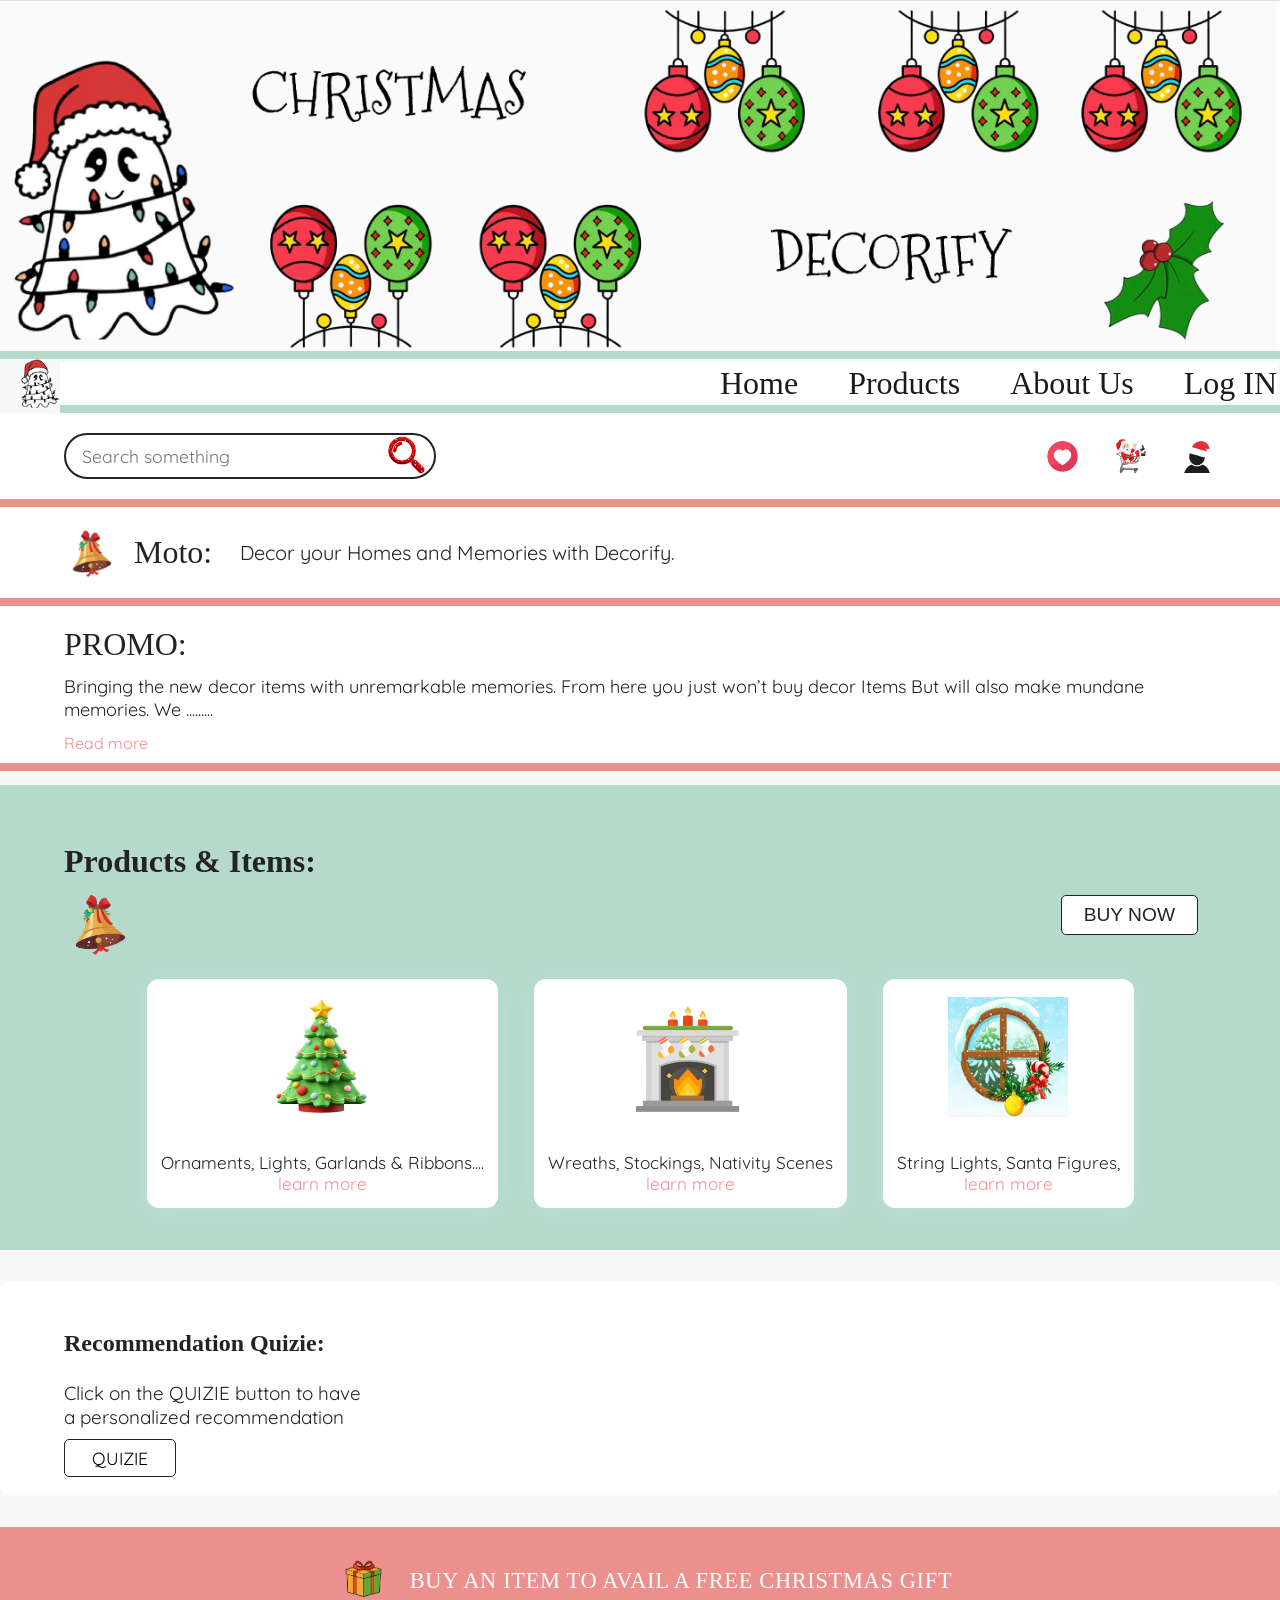
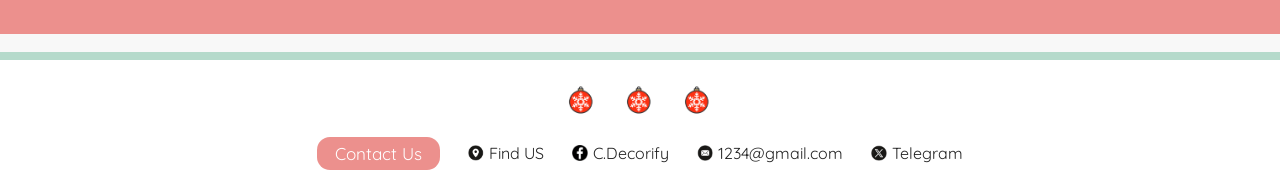
<file: index.html>
<!DOCTYPE html>
<html lang="en">
<head>
<meta charset="UTF-8">
<meta name="viewport" content="width=device-width, initial-scale=1.0">
<title>Decorify Home</title>

<link  href="https://fonts.googleapis.com/css2?family=Mountains+of+Christmas:wght@700&family=Quicksand:wght@400;700&display=swap" rel="stylesheet">
    <link rel="stylesheet" href="css/homepage.css">
   <script>function notifyHome() {
    alert("You are on homepage");
}
function notifyProduct() {
    alert("You are on Productpage");
}
function notifyaboutus() {
    alert("You are on aboutus");
}</script>

</head>
<body>
     <header>
        <img src="assets/top.png" alt="Header Decoration" class="header-top-img" />
        <nav>
 <hr class="green-bar">
              <img src="assets/logo.png" alt="Logo" class="nav-logo">
            <ul class="nav-list">
              

         <li><a href="index.html" class="mountain-font" onclick="notifyHome();">Home</a></li>
                <li><a href="pages/products.html" class="mountain-font"onclick="notifyProduct();">Products</a></li>
   <li><a href="pages/aboutus.html" class="mountain-font"onclick="notifyaboutus();">About Us</a></li>
                <li><a href="" class="mountain-font">Log IN</a></li>
            </ul>
            <hr class="green-bar">
        </nav>
    </header>
    <section class="search-section">
        <form class="search-bar">
            <input type="text" placeholder="Search something" class="search-input">
            <button type="submit" class="search-btn">
         <img src="assets/search.png" alt="Search" class="icon-search">
            </button>
        </form>
        <div class="icon-actions">
            <img src="assets/icon2.png" alt="Favorite" class="nav-icon">
            <img src="assets/cart.png" alt="Cart" class="nav-icon">
            <img src="assets/icon1.png" alt="User" class="nav-icon">
        </div>
    </section>
    <hr class="red-bar">

    <section class="moto-section">
        <img src="assets/decor3.png" class="moto-img" alt="Moto Icon">
   <span class="mountain-font moto-title">Moto:</span>
        <span class="quicksand-font moto-text">Decor your Homes and Memories with Decorify.</span>
    </section>
 

    <section class="promo-section">
        <span class="mountain-font promo-title">PROMO:</span>
        <p class="quicksand-font promo-desc">
            Bringing the new decor items with unremarkable memories. From here you
            just won’t buy decor Items But will also make mundane memories. We .........
        </p>
        <a href="#" class="promo-link">Read more</a>
    </section>

    <section class="products-section">
        <h2 class="mountain-font products-title">Products & Items:</h2>
        <img src="assets/decor3.png" class="products-decor">
        <button class="buy-now-btn quicksand-font">BUY NOW</button>
        <div class="products-grid">
       <div class="product-card">
                <img src="assets/trre1.png" class="product-img" alt="Tree">
                <p class="product-desc">Ornaments, Lights, Garlands & Ribbons....</p>
    <a href="#" class="learn-more-link">learn more</a>
            </div>
            <div class="product-card">
                <img src="assets/indoor.png" class="product-img" alt="Indoor">
                <p class="product-desc">Wreaths, Stockings, Nativity Scenes</p>
                <a href="#" class="learn-more-link">learn more</a>
            </div>
            <div class="product-card">
                <img src="assets/outdoor.png" class="product-img" alt="Outdoor">
          <p class="product-desc">String Lights, Santa Figures,</p>
                <a href="#" class="learn-more-link">learn more</a>
            </div>
        </div>
    </section>

    <section class="quiz-section">
        <h3 class="mountain-font quiz-title">Recommendation Quizie:</h3>
        <p class="quicksand-font quiz-desc">Click on the QUIZIE button to have<br> a personalized recommendation</p>
        <button class="quicksand-font quiz-btn">QUIZIE</button>
    </section>

    <section class="gift-banner">
        <img src="assets/gift.png" class="gift-img" alt="Gift">
        <span class="mountain-font">
<p>      BUY AN ITEM TO AVAIL A FREE CHRISTMAS GIFT</p>
        </span>
    </section>

    <footer>
 <div class="footer-row">
            <img src="assets/footer.png" alt="Footer Deco" class="footer-img">
      <img src="assets/footer.png" alt="Footer Deco" class="footer-img">
            <img src="assets/footer.png" alt="Footer Deco" class="footer-img">
        </div>
       <div class="footer-content">
            <button>Contact Us</button>
    <div class="footer-info">
       <img src="assets/loc.png" alt="Location Icon">
                <p>Find US</p>
            </div>
    <div class="footer-info">
                <img src="assets/fb.png" alt="Facebook Icon">
                <p>C.Decorify</p>
            </div>
            <div class="footer-info">
        <img src="assets/ml.png" alt="Email Icon">
                <p>1234@gmail.com</p>
            </div>
       <div class="footer-info">
                <img src="assets/x.png" alt="Telegram Icon">
                <p>Telegram</p>
            </div>
        </div>
    </footer>
</body>
</html>
</file>
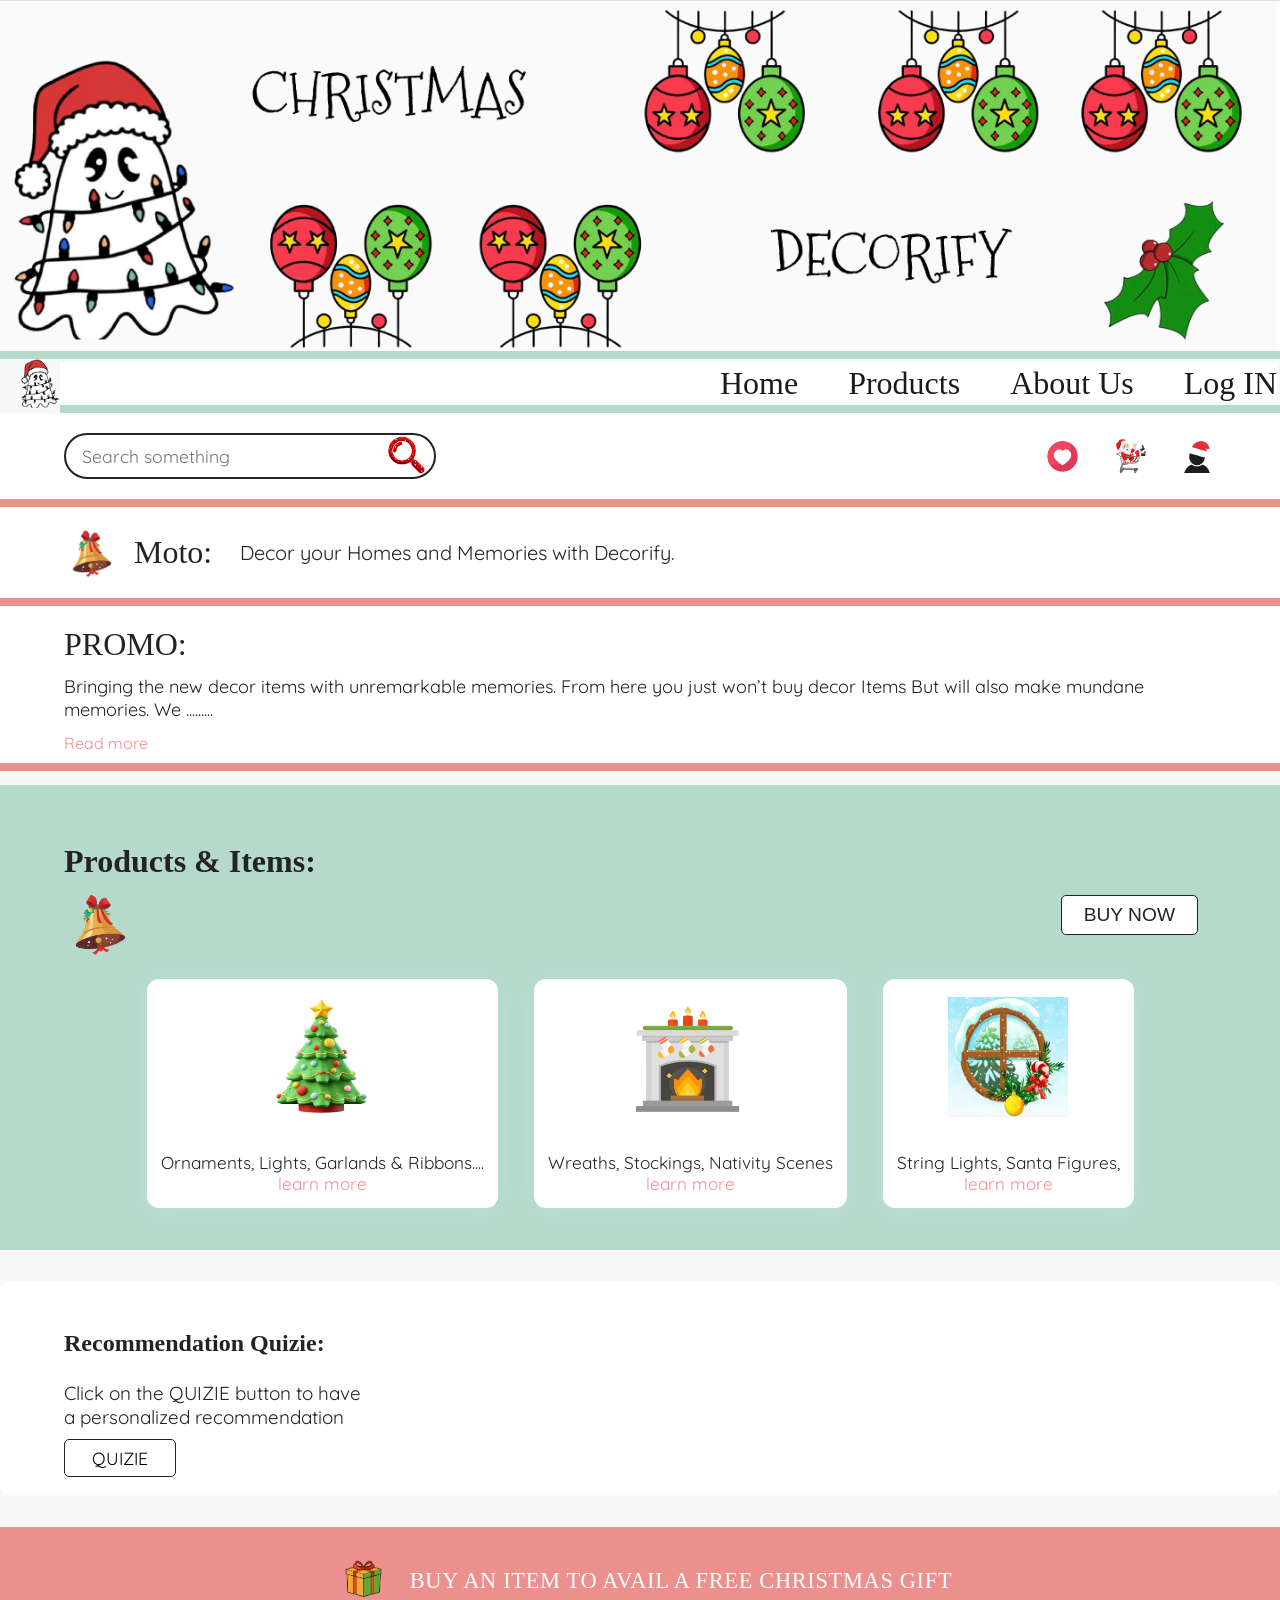
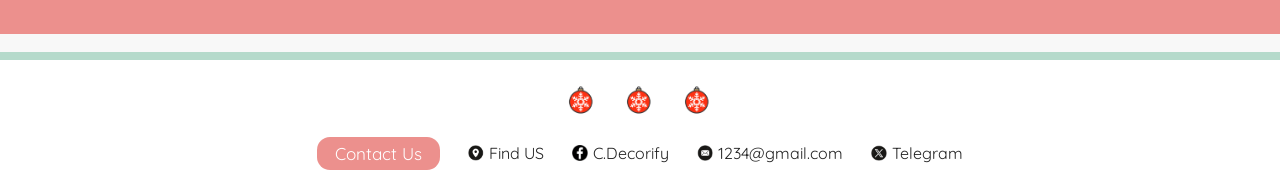
<file: homepage.html>
<!DOCTYPE html>
<html lang="en">
<head>
<meta charset="UTF-8">
<meta name="viewport" content="width=device-width, initial-scale=1.0">
<title>Decorify Home</title>

<link  href="https://fonts.googleapis.com/css2?family=Mountains+of+Christmas:wght@700&family=Quicksand:wght@400;700&display=swap" rel="stylesheet">
    <link rel="stylesheet" href="css/homepage.css">
   <script>function notifyHome() {
    alert("You are on homepage");
}
function notifyProduct() {
    alert("You are on Productpage");
}
function notifyaboutus() {
    alert("You are on aboutus");
}</script>

</head>
<body>
     <header>
        <img src="assets/TOP.png" alt="Header Decoration" class="header-top-img" />
        <nav>
 <hr class="green-bar">
              <img src="assets/logo.png" alt="Logo" class="nav-logo">
            <ul class="nav-list">
              

         <li><a href="pages/homepage.html" class="mountain-font" onclick="notifyHome();">Home</a></li>
                <li><a href="pages/products.html" class="mountain-font"onclick="notifyProduct();">Products</a></li>
   <li><a href="pages/aboutus.html" class="mountain-font"onclick="notifyaboutus();">About Us</a></li>
                <li><a href="" class="mountain-font">Log IN</a></li>
            </ul>
            <hr class="green-bar">
        </nav>
    </header>
    <section class="search-section">
        <form class="search-bar">
            <input type="text" placeholder="Search something" class="search-input">
            <button type="submit" class="search-btn">
         <img src="assets/search.png" alt="Search" class="icon-search">
            </button>
        </form>
        <div class="icon-actions">
            <img src="assets/icon2.png" alt="Favorite" class="nav-icon">
            <img src="assets/cart.png" alt="Cart" class="nav-icon">
            <img src="assets/icon1.png" alt="User" class="nav-icon">
        </div>
    </section>
    <hr class="red-bar">

    <section class="moto-section">
        <img src="assets/decor3.png" class="moto-img" alt="Moto Icon">
   <span class="mountain-font moto-title">Moto:</span>
        <span class="quicksand-font moto-text">Decor your Homes and Memories with Decorify.</span>
    </section>
 

    <section class="promo-section">
        <span class="mountain-font promo-title">PROMO:</span>
        <p class="quicksand-font promo-desc">
            Bringing the new decor items with unremarkable memories. From here you
            just won’t buy decor Items But will also make mundane memories. We .........
        </p>
        <a href="#" class="promo-link">Read more</a>
    </section>

    <section class="products-section">
        <h2 class="mountain-font products-title">Products & Items:</h2>
        <img src="assets/decor3.png" class="products-decor">
        <button class="buy-now-btn quicksand-font">BUY NOW</button>
        <div class="products-grid">
       <div class="product-card">
                <img src="assets/trre1.png" class="product-img" alt="Tree">
                <p class="product-desc">Ornaments, Lights, Garlands & Ribbons....</p>
    <a href="#" class="learn-more-link">learn more</a>
            </div>
            <div class="product-card">
                <img src="assets/indoor.png" class="product-img" alt="Indoor">
                <p class="product-desc">Wreaths, Stockings, Nativity Scenes</p>
                <a href="#" class="learn-more-link">learn more</a>
            </div>
            <div class="product-card">
                <img src="assets/outdoor.png" class="product-img" alt="Outdoor">
          <p class="product-desc">String Lights, Santa Figures,</p>
                <a href="#" class="learn-more-link">learn more</a>
            </div>
        </div>
    </section>

    <section class="quiz-section">
        <h3 class="mountain-font quiz-title">Recommendation Quizie:</h3>
        <p class="quicksand-font quiz-desc">Click on the QUIZIE button to have<br> a personalized recommendation</p>
        <button class="quicksand-font quiz-btn">QUIZIE</button>
    </section>

    <section class="gift-banner">
        <img src="assets/gift.png" class="gift-img" alt="Gift">
        <span class="mountain-font">
<p>      BUY AN ITEM TO AVAIL A FREE CHRISTMAS GIFT</p>
        </span>
    </section>

    <footer>
 <div class="footer-row">
            <img src="assets/footer.png" alt="Footer Deco" class="footer-img">
      <img src="assets/footer.png" alt="Footer Deco" class="footer-img">
            <img src="assets/footer.png" alt="Footer Deco" class="footer-img">
        </div>
       <div class="footer-content">
            <button>Contact Us</button>
    <div class="footer-info">
       <img src="assets/loc.png" alt="Location Icon">
                <p>Find US</p>
            </div>
    <div class="footer-info">
                <img src="assets/fb.png" alt="Facebook Icon">
                <p>C.Decorify</p>
            </div>
            <div class="footer-info">
        <img src="assets/ml.png" alt="Email Icon">
                <p>1234@gmail.com</p>
            </div>
       <div class="footer-info">
                <img src="assets/x.png" alt="Telegram Icon">
                <p>Telegram</p>
            </div>
        </div>
    </footer>
</body>
</html>
</file>
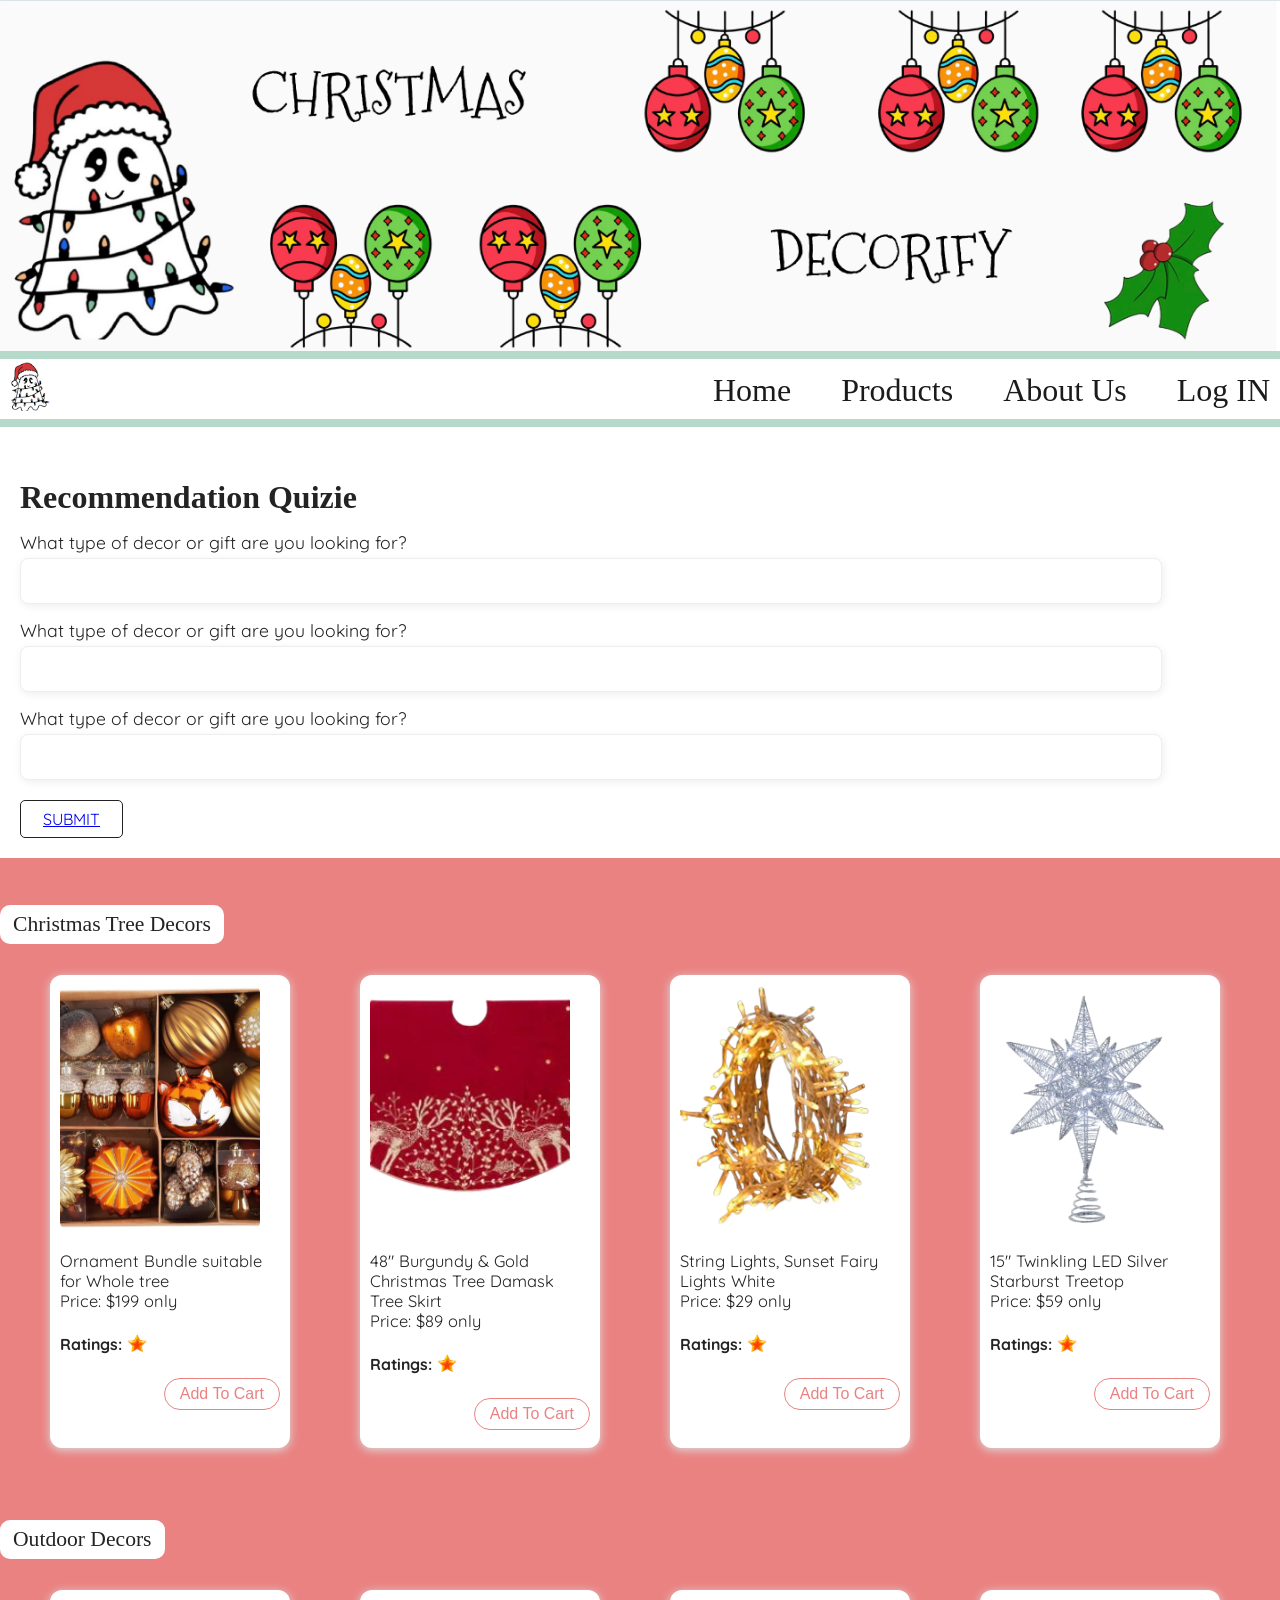
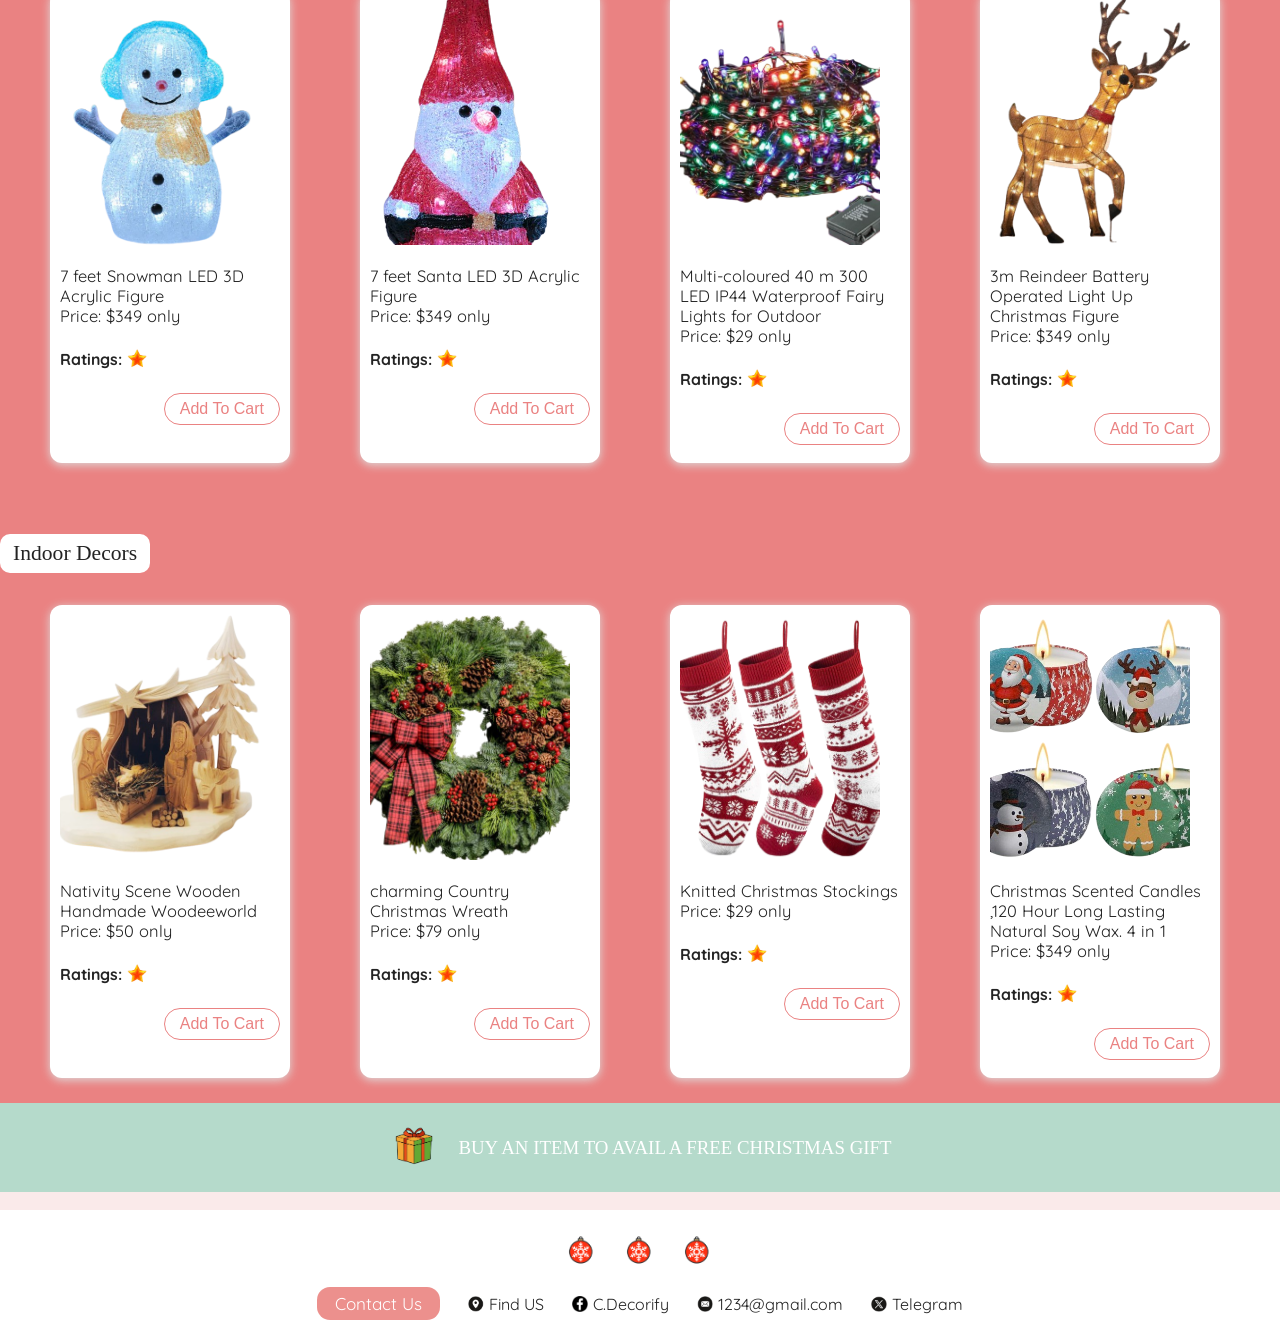
<file: pages/products.html>
<!DOCTYPE html>
<html lang="en">
<head>
    <meta charset="UTF-8">
    <meta name="viewport" content="width=device-width, initial-scale=1.0">
    <title>Decorify Home</title>
    <link href="https://fonts.googleapis.com/css2?family=Mountains+of+Christmas:wght@700&family=Quicksand:wght@400;700&display=swap" rel="stylesheet">
    <link rel="stylesheet" href="../css/products.css">
    <script>function notifyHome() {
    alert("You are on homepage");
}
function notifyProduct() {
    alert("You are on Productpage");
}
function notifyaboutus() {
    alert("You are on aboutus");
}</script>
</head>
<body>

    <header>
        <img src="../assets/top.png" alt="Header Decoration" class="header-top-img" />
        <nav>
            <hr class="green-bar">
              <img src="../assets/logo.png" alt="Logo" class="nav-logo">
            <ul class="nav-list">
                
                <li><a href="../index.html" class="mountain-font" onclick="notifyHome();">Home</a></li>
                <li><a href="../pages/products.html" class="mountain-font"onclick="notifyProduct();">Products</a></li>
                <li><a href="../pages/aboutus.html" class="mountain-font"onclick="notifyaboutus();">About Us</a></li>
                <li><a href="" class="mountain-font">Log IN</a></li>
            </ul>
            <hr class="green-bar">
        </nav>
    </header>
    <div>
        <section class="quiz-section">
            <h3 class="mountain-font quiz-title">Recommendation Quizie</h3>
            <form class="quiz-form">
                <label>What type of decor or gift are you looking for?</label>
                <input type="text" class="quiz-input">
                <label>What type of decor or gift are you looking for?</label>
                <input type="text" class="quiz-input">
                <label>What type of decor or gift are you looking for?</label>
                <input type="text" class="quiz-input">
                <button type="submit" class="submit-btn" ><a href="quiz-recom.html">SUBMIT</a></button>
            </form>
        </section>
        <section class="products-section tree-section">
            <div class="section-title">
                <p class="mountain-font section-label">Christmas Tree Decors</p>
            </div>
            <div class="product-grid">
                <div class="product-card">
                    <img src="../assets/treee1.png" class="product-img" alt="Ornament Bundle">
                    <p class="product-desc">Ornament Bundle suitable for Whole tree<br>Price: $199 only</p>
                    <div class="ratings-row">
                        <p class="product-ratings quicksand-font"><b>Ratings:</b></p>
                        <img src="../assets/rating.png" class="rating-stars" alt="Rating">
                    </div>
                    <button class="add-btn">Add To Cart</button>
                </div>
                <div class="product-card">
                    <img src="../assets/tree2.png" class="product-img" alt="Tree Skirt">
                    <p class="product-desc">48" Burgundy & Gold Christmas Tree Damask Tree Skirt<br>Price: $89 only</p>
                    <div class="ratings-row">
                        <p class="product-ratings quicksand-font"><b>Ratings:</b></p>
                        <img src="../assets/rating.png" class="rating-stars" alt="Rating">
                    </div>
                    <button class="add-btn">Add To Cart</button>
                </div>
                <div class="product-card">
                    <img src="../assets/prod.png" class="product-img" alt="Fairy Lights">
                    <p class="product-desc">String Lights, Sunset Fairy Lights White<br>Price: $29 only</p>
                    <div class="ratings-row">
                        <p class="product-ratings quicksand-font"><b>Ratings:</b></p>
                        <img src="../assets/rating.png" class="rating-stars" alt="Rating">
                    </div>
                    <button class="add-btn">Add To Cart</button>
                </div>
                <div class="product-card">
                    <img src="../assets/tree.png" class="product-img" alt="Starburst Treetop">
                    <p class="product-desc">15" Twinkling LED Silver Starburst Treetop<br>Price: $59 only</p>
                    <div class="ratings-row">
                        <p class="product-ratings quicksand-font"><b>Ratings:</b></p>
                        <img src="../assets/rating.png" class="rating-stars" alt="Rating">
                    </div>
                    <button class="add-btn">Add To Cart</button>
                </div>
            </div>
        </section>
    
        <section class="products-section outdoor-section">
            <div class="section-title">
                <p class="mountain-font section-label">Outdoor Decors</p>
            </div>
            <div class="product-grid">
                <div class="product-card">
                    <img src="../assets/oprod.png" class="product-img" alt="Snowman">
                    <p class="product-desc">7 feet Snowman LED 3D Acrylic Figure<br>Price: $349 only</p>
                    <div class="ratings-row">
                        <p class="product-ratings quicksand-font"><b>Ratings:</b></p>
                        <img src="../assets/rating.png" class="rating-stars" alt="Rating">
                    </div>
                    <button class="add-btn">Add To Cart</button>
                </div>
                <div class="product-card">
                    <img src="../assets/prod3o.png" class="product-img" alt="Santa">
                    <p class="product-desc">7 feet Santa LED 3D Acrylic Figure<br>Price: $349 only</p>
                    <div class="ratings-row">
                        <p class="product-ratings quicksand-font"><b>Ratings:</b></p>
                        <img src="../assets/rating.png" class="rating-stars" alt="Rating">
                    </div>
                    <button class="add-btn">Add To Cart</button>
                </div>
                <div class="product-card">
                    <img src="../assets/prodo2.png" class="product-img" alt="Fairy Lights Outdoor">
                    <p class="product-desc">Multi-coloured 40 m 300 LED IP44 Waterproof Fairy Lights for Outdoor<br>Price: $29 only</p>
                    <div class="ratings-row">
                        <p class="product-ratings quicksand-font"><b>Ratings:</b></p>
                        <img src="../assets/rating.png" class="rating-stars" alt="Rating">
                    </div>
                    <button class="add-btn">Add To Cart</button>
                </div>
                <div class="product-card">
                    <img src="../assets/prodo1.png" class="product-img" alt="Reindeer">
                    <p class="product-desc">3m Reindeer Battery Operated Light Up Christmas Figure<br>Price: $349 only</p>
                    <div class="ratings-row">
                        <p class="product-ratings quicksand-font"><b>Ratings:</b></p>
                        <img src="../assets/rating.png" class="rating-stars" alt="Rating">
                    </div>
                    <button class="add-btn">Add To Cart</button>
                </div>
            </div>
        </section>
        <!-- Indoor Decors -->
        <section class="products-section indoor-section">
            <div class="section-title">
                <p class="mountain-font section-label">Indoor Decors</p>
            </div>
            <div class="product-grid">
                <div class="product-card">
                    <img src="../assets/prodin 1.png" class="product-img" alt="Nativity">
                    <p class="product-desc">Nativity Scene Wooden Handmade Woodeeworld<br>Price: $50 only</p>
                    <div class="ratings-row">
                        <p class="product-ratings quicksand-font"><b>Ratings:</b></p>
                        <img src="../assets/rating.png" class="rating-stars" alt="Rating">
                    </div>
                    <button class="add-btn">Add To Cart</button>
                </div>
                <div class="product-card">
                    <img src="../assets/prodin4.png" class="product-img" alt="Wreath">
                    <p class="product-desc">charming Country Christmas Wreath<br>Price: $79 only</p>
                    <div class="ratings-row">
                        <p class="product-ratings quicksand-font"><b>Ratings:</b></p>
                        <img src="../assets/rating.png" class="rating-stars" alt="Rating">
                    </div>
                    <button class="add-btn">Add To Cart</button>
                </div>
                <div class="product-card">
                    <img src="../assets/prodin3.png" class="product-img" alt="Stockings">
                    <p class="product-desc">Knitted Christmas Stockings<br>Price: $29 only</p>
                    <div class="ratings-row">
                        <p class="product-ratings quicksand-font"><b>Ratings:</b></p>
                        <img src="../assets/rating.png" class="rating-stars" alt="Rating">
                    </div>
                    <button class="add-btn">Add To Cart</button>
                </div>
                <div class="product-card">
                    <img src="../assets/prodin2.png" class="product-img" alt="Candles">
                    <p class="product-desc">Christmas Scented Candles ,120 Hour Long Lasting Natural Soy Wax. 4 in 1<br>Price: $349 only</p>
                    <div class="ratings-row">
                        <p class="product-ratings quicksand-font"><b>Ratings:</b></p>
                        <img src="../assets/rating.png" class="rating-stars" alt="Rating">
                    </div>
                    <button class="add-btn">Add To Cart</button>
                </div>
            </div>
        </section>
        <section class="gift-banner">
            <img src="../assets/gift.png" class="gift-img" alt="Gift">
            <p class="mountain-font gift-text">
              BUY AN ITEM TO AVAIL A FREE CHRISTMAS GIFT
            </p>
        </section>
    </div>
    <footer>
        <div class="footer-row">
            <img src="../assets/footer.png" alt="Footer Deco" class="footer-img">
            <img src="../assets/footer.png" alt="Footer Deco" class="footer-img">
            <img src="../assets/footer.png" alt="Footer Deco" class="footer-img">
        </div>
        <div class="footer-content">
            <button>Contact Us</button>
            <div class="footer-info">
                <img src="../assets/loc.png" alt="Location Icon">
                <p>Find US</p>
            </div>
            <div class="footer-info">
                <img src="../assets/fb.png" alt="Facebook Icon">
                <p>C.Decorify</p>
            </div>
            <div class="footer-info">
                <img src="../assets/ml.png" alt="Email Icon">
                <p>1234@gmail.com</p>
            </div>
            <div class="footer-info">
                <img src="../assets/x.png" alt="Telegram Icon">
                <p>Telegram</p>
            </div>
        </div>
    </footer>
</body>
</html>
</file>
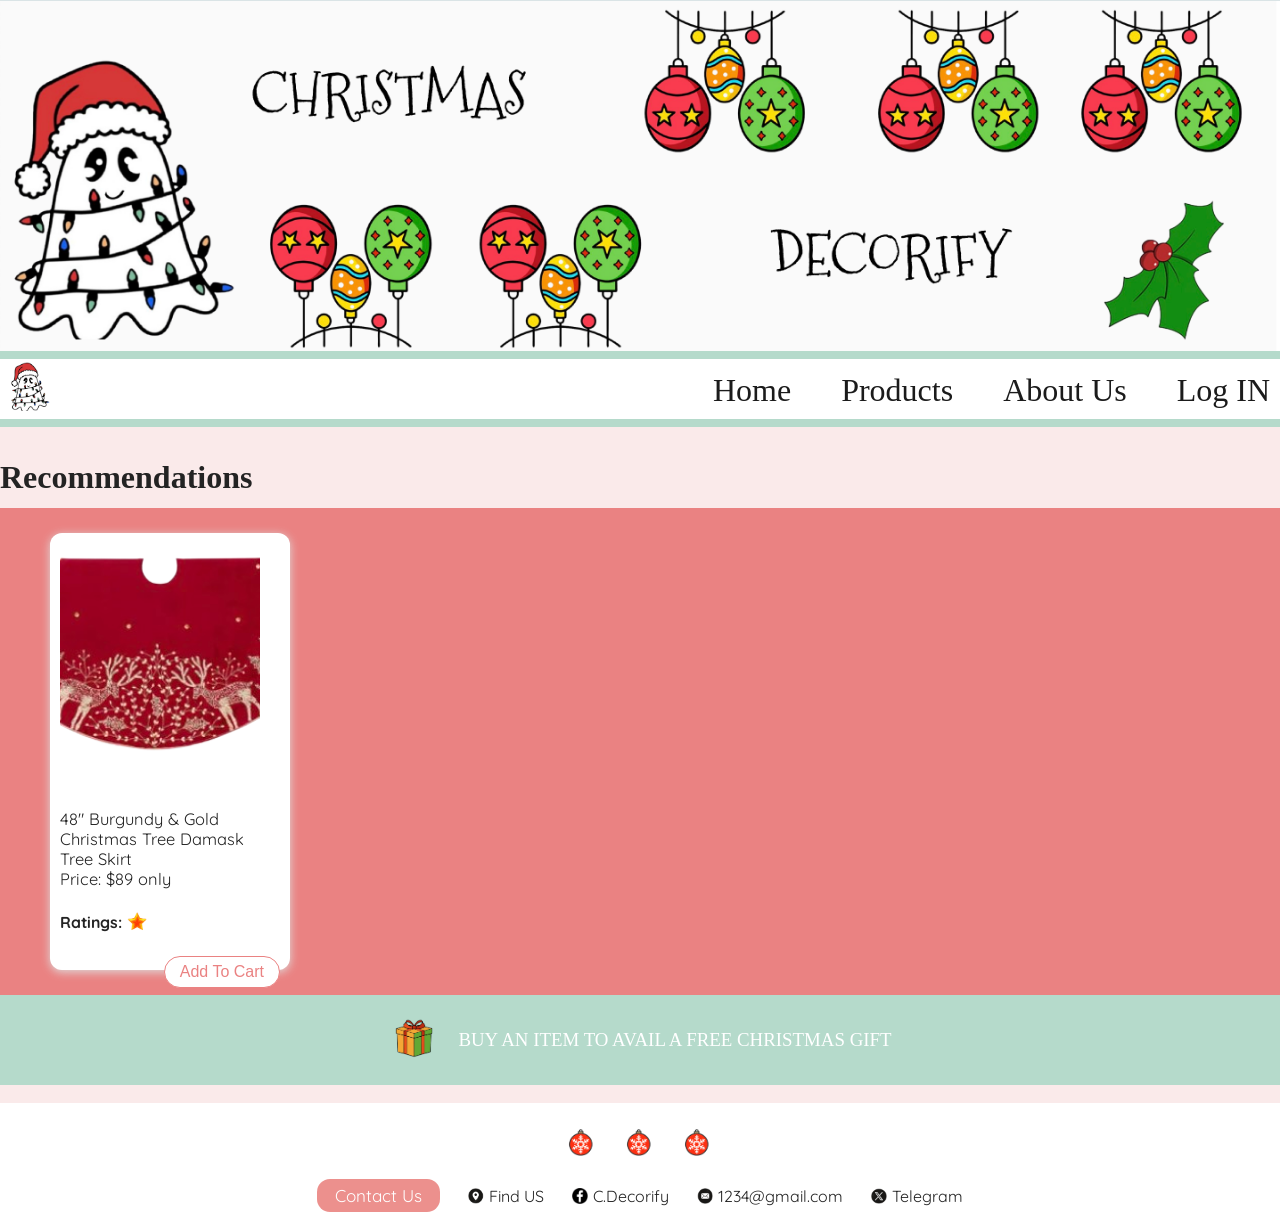
<file: pages/quiz-recom.html>
<!DOCTYPE html>
<html lang="en">
<head>
    <meta charset="UTF-8">
    <meta name="viewport" content="width=device-width, initial-scale=1.0">
    <title>Decorify Home</title>
    <link href="https://fonts.googleapis.com/css2?family=Mountains+of+Christmas:wght@700&family=Quicksand:wght@400;700&display=swap" rel="stylesheet">
    <link rel="stylesheet" href="../css/products.css">
    <script>function notifyHome() {
    alert("You are on homepage");
}
function notifyProduct() {
    alert("You are on Productpage");
}
function notifyaboutus() {
    alert("You are on aboutus");
}</script>
</head>
<body>
    <header>
        <img src="../assets/top.png" alt="Header Decoration" class="header-top-img" />
        <nav>
            <hr class="green-bar">
              <img src="../assets/logo.png" alt="Logo" class="nav-logo">
            <ul class="nav-list">
                
                <li><a href="../index.html" class="mountain-font" onclick="notifyHome();">Home</a></li>
                <li><a href="../pages/products.html" class="mountain-font"onclick="notifyProduct();">Products</a></li>
                <li><a href="aboutus.html" class="mountain-font"onclick="notifyaboutus();">About Us</a></li>
                <li><a href="" class="mountain-font">Log IN</a></li>
            </ul>
            <hr class="green-bar">
        </nav>
    </header>
    <div>

            <h3 class="mountain-font quiz-title">Recommendations</h3>
       
        <section class="products-section tree-section">


                <div class="product-card">
                    <img src="../assets/tree2.png" class="product-img" alt="Tree Skirt">
                    <p class="product-desc">48" Burgundy & Gold Christmas Tree Damask Tree Skirt<br>Price: $89 only</p>
                    <div class="ratings-row">
                        <p class="product-ratings quicksand-font"><b>Ratings:</b></p>
                        <img src="../assets/rating.png" class="rating-stars" alt="Rating">
                    </div>
                    <button class="add-btn">Add To Cart</button>
                </div>

        
            </div>
        </section>
    



   
        </section>
        <section class="gift-banner">
            <img src="../assets/gift.png" class="gift-img" alt="Gift">
            <p class="mountain-font gift-text">
              BUY AN ITEM TO AVAIL A FREE CHRISTMAS GIFT
            </p>
        </section>
    </div>
    <footer>
        <div class="footer-row">
            <img src="../assets/footer.png" alt="Footer Deco" class="footer-img">
            <img src="../assets/footer.png" alt="Footer Deco" class="footer-img">
            <img src="../assets/footer.png" alt="Footer Deco" class="footer-img">
        </div>
        <div class="footer-content">
            <button>Contact Us</button>
            <div class="footer-info">
                <img src="../assets/loc.png" alt="Location Icon">
                <p>Find US</p>
            </div>
            <div class="footer-info">
                <img src="../assets/fb.png" alt="Facebook Icon">
                <p>C.Decorify</p>
            </div>
            <div class="footer-info">
                <img src="../assets/ml.png" alt="Email Icon">
                <p>1234@gmail.com</p>
            </div>
            <div class="footer-info">
                <img src="../assets/x.png" alt="Telegram Icon">
                <p>Telegram</p>
            </div>
        </div>
    </footer>
</body>
</html>
</file>
<file: css/homepage.css>
body {
  margin: 0;
  background: #f8f8f8;
  color: #232323;
  font-family: 'Quicksand', Arial, sans-serif;
}

.header-top-img {
  width: 100%;
  display: block;
}

nav .green-bar {
  background: #b5dacb;
  height: 8px;
  border: none;
  margin: 0;
}
.nav-list {
  display: flex;
  align-items: right;
  justify-content: right;
  background: #fff;
  list-style: none;
  padding: 0;
  margin: 3px;
  font-size: 2rem;
  gap: 50px;
}
img.nav-logo 
{ width: 40px;
  float:left;
  margin-left: 20px;
  margin-bottom: 0px;

  
}
.nav-list a.mountain-font {
  font-family: 'Mountains of Christmas', cursive;
  text-decoration: none;
  color: #1b1b1b;
  font-size: 2rem;
}
.nav-list a.mountain-font:hover {
  color: #b22222;
}


.search-section {
  background: #fff;
  display: flex;
  align-items: center;
  justify-content: space-between;
  gap: 24px;
  padding: 20px 5%;
}
.search-bar {
  flex: 1;
  display: flex;
  align-items: center;
}
.search-input {
  width: 350px;
  height: 40px;
  border: 2px solid #222;
  border-radius: 24px;
  padding-left: 16px;
  font-size: 1.1rem;
  font-family: 'Quicksand', Arial, sans-serif;
}
.search-btn {
  background: transparent;
  border: none;
  margin-left: -55px;
  cursor: pointer;
}
.icon-search { width: 38px; }
.icon-actions {
  display: flex;
  align-items: center;
  gap: 32px;
}
.nav-icon { width: 36px; }

.red-bar {
  background: #ec908d;
  height: 8px;
  border: none;
  margin: 0;
}


.moto-section {
  display: flex;
  align-items: center;
  background: #fff;
  padding: 18px 5%;
  gap: 16px;
}
.moto-img { width: 54px; }
.moto-title {
  font-size: 2rem;
  font-family: 'Mountains of Christmas', cursive;
  margin-right: 12px;
}
.moto-text {
  font-size: 1.25rem;
  font-family: 'Quicksand', Arial, sans-serif;
}


.promo-section {
  background: #fff;
  border-top: 8px solid #ec908d;
  border-bottom: 8px solid #ec908d;
  padding: 20px 5% 10px 5%;
  margin-bottom: 14px;
}
.promo-title {
  font-size: 2rem;
  font-family: 'Mountains of Christmas', cursive;
  display: block;
}
.promo-desc {
  margin: 12px 0;
  font-size: 1.13rem;
  font-family: 'Quicksand', Arial, sans-serif;
}
.promo-link {
  color: #ec908d;
  font-size: 1rem;
  font-family: 'Quicksand', Arial, sans-serif;
  text-decoration: none;
}


.products-section {
  background: #b5dacb;
  padding: 32px 5% 32px 5%;
}
.products-title {
  font-family: 'Mountains of Christmas', cursive;
  font-size: 2rem;
  margin-bottom: 8px;
}
.products-decor
 {
  display: block;
  margin-bottom: 10px;
  width: 70px;
}
.buy-now-btn {
  float: right;
  margin-top: -74px;
  margin-right: 18px;
  padding: 8px 22px;
  font-size: 1.2rem;
  border: 1px solid #232323;
  border-radius: 5px;
  background: #fff;
  color: #232323;
  cursor: pointer;
}
.products-grid {
  display: flex;
  gap: 36px;
  justify-content: center;
  margin-top: 20px;
  margin-bottom: 10px;
}
.product-card {
  background: #fff;
  border-radius: 12px;
  box-shadow: 0 2px 15px #bdd;
  padding: 18px 14px 14px 14px;
  text-align: center;
}
.product-img {
  width: 120px;
  height: 120px;
  margin-bottom: 14px;
}
.product-desc {
  font-family: 'Quicksand', Arial, sans-serif;
  font-size: 1.08rem;
  margin-bottom: 0px;
}
.learn-more-link {
  color: #ec908d;
  text-decoration: none;
  font-size: 1.07rem;
  font-family: 'Quicksand', Arial, sans-serif;
}

.quiz-section {
  padding: 24px 5% 18px 5%;
  background: #fff;
  border-radius: 9px;
  margin: 32px 0;
}
.quiz-title {
  font-size: 1.5rem;
  font-family: 'Mountains of Christmas', cursive;
}
.quiz-desc {
  font-family: 'Quicksand', Arial, sans-serif;
  font-size: 1.18rem;
  margin: 10px 0;
}
.quiz-btn {
  font-family: 'Quicksand', Arial, sans-serif;
  font-size: 1.1rem;
  border: 1px solid #232323;
  border-radius: 5px;
  background: #fff;
  padding: 7px 27px;
  cursor: pointer;
}


.gift-banner {
  margin: 24px 0 0 0;
  background: #ec908d;
  color: #fff;
  padding: 18px 0;
  text-align: center;
  font-size: 1.4rem;
  font-family: 'Mountains of Christmas', cursive;
  letter-spacing: .03em;
  display: flex;
  align-items: center;
  justify-content: center;
  gap: 18px;
}
.gift-img 
{ 
  width: 54px;
  float: left;
  margin-left: 10px;
}


footer {
  margin-top: 18px;
  background: #fff;
  border-top: 8px solid #b5dacb;
  padding: 22px 0 12px 0;
  font-size: 1.05rem;
}

.footer-row {
  display: flex;
  align-items: center;
  justify-content: center;
  gap: 22px;
}

.footer-img {
  width: 36px;
}

.footer-content {
  display: flex;
  align-items: center;
  justify-content: center;
  gap: 28px;
  flex-wrap: wrap;
  margin-top: 18px;
}

.footer-content button {
  background: #ec908d;
  color: #fff;
  border: none;
  padding: 6px 18px;
  border-radius: 13px;
  cursor: pointer;
  font-family: 'Quicksand', Arial, sans-serif;
  font-size: 1.07rem;
}

.footer-info {
  display: flex;
  align-items: center;
  gap: 5px;
}

.footer-info img {
  width: 16px;
  height: 16px;
}

.footer-info p {
  margin: 0;
  font-size: 1rem;
}

@media (max-width:1200px) {
  .products-grid { flex-direction: column; align-items: center; }
  .footer-bottom { flex-direction: column; gap: 6px; }
  .search-section, .moto-section, .promo-section, .products-section, .quiz-section { padding-left: 2%; padding-right: 2%; }
}
</file>
<file: css/products.css>
@import url('https://fonts.googleapis.com/css2?family=Mountains+of+Christmas:wght@700&family=Quicksand:wght@400;700&display=swap');

body {
  margin: 0;
  background: #faeaea;
  color: #232323;
  font-family: 'Quicksand', Arial, sans-serif;
}

.header-top-img {
  width: 100%;
  display: block;
}

.green-bar {
  height: 8px;
  background: #b5dacb;
  border: none;
  margin: 0;
}

nav .green-bar {
  background: #b5dacb;
  height: 8px;
  border: none;
  margin: 0;
}
.nav-list {
  display: flex;
  background: #fff;
  align-items: right;
  justify-content: right;
  list-style: none;
  padding: 0px;
  margin: 10px;
  font-size: 2rem;
  gap: 50px;
}
nav
{
  background-color: #fff;
}
img.nav-logo 
{ width: 40px;
  background: #fff;
  float:left;
  margin-left: 10px;
  margin-bottom: 3px;
   margin-top: 3px;

  
}
.nav-list a.mountain-font {
  font-family: 'Mountains of Christmas', cursive;
  text-decoration: none;
  color: #1b1b1b;
  font-size: 2rem;
}
.nav-list a.mountain-font:hover {
  color: #f76c6c;
}

.quiz-section {
  background: #fff;
  padding: 20px;
  margin-bottom: 0;
}

.quiz-title {
  font-family: 'Mountains of Christmas', cursive;
  font-size: 2rem;
  margin-bottom: 12px;
}

.quiz-form label {
  font-family: 'Quicksand', Arial, sans-serif;
  font-size: 1.1rem;
  display: block;
  margin: 15px 0 5px 0;
}

.quiz-input {
  width: 90%;
  padding: 12px;
  margin-bottom: 10px;
  border-radius: 8px;
  border: 1px solid #eee;
  box-shadow: 1px 2px 8px #eee;
  font-family: inherit;
  font-size: 1rem;
  display: block;
}

.submit-btn {
  margin-top: 10px;
  padding: 8px 22px;
  border-radius: 5px;
  font-size: 1rem;
  border: 1px solid #222;
  background: #fff;
  cursor: pointer;
  font-family: 'Quicksand', Arial, sans-serif;
}

.products-section {
  background: #ea8282;
  padding: 25px 0;
}

.section-title {
  margin-bottom: 10px;
}

.section-label {
  font-family: 'Mountains of Christmas', cursive;
  font-size: 1.35rem;
  background: #fff;
  padding: 7px 13px;
  border-radius: 10px;
  display: inline-block;
}

.product-grid {
  display: flex;
  flex-wrap: wrap;
  gap: 20px;
  justify-content: flex-start;
}

.product-card {
  background: #fff;
  border-radius: 12px;
  box-shadow: 0 2px 10px #ddd;
  width: 220px;
  padding: 10px 10px 18px 10px;
  font-family: 'Quicksand', Arial, sans-serif;
  margin-left: 50px;
}

.product-img {
  width: 200px;
  height: 245px;
  border-radius: 8px;
  object-fit: cover;
  margin-bottom: 10px;
}

.product-desc {
  font-size: 1.03rem;
  margin: 7px 0;
}

.ratings-row {
  display: flex;
  align-items: center;
  gap: 5px;
  margin-bottom: 4px;
}

.product-ratings {
  font-size: .99rem;
}

.rating-stars {
  height: 20px;
}

.add-btn {
  border: 1px solid #ea8282;
  background: #fff;
  color: #ea8282;
  font-size: 1rem;
  border-radius: 16px;
  padding: 6px 15px;
  cursor: pointer;
  float: right;
  margin-top: 4px;
}



.gift-banner {
  display: flex;
  align-items: center;
  justify-content: center;
  background: #b5dacb;
  color: #fff;
  font-family: 'Mountains of Christmas', cursive;
  font-size: 1.18rem;
  padding: 15px 0;
  gap: 15px;
}

.gift-img {
  width: 55px;
}
footer {
  margin-top: 18px;
  background: #fff;
  padding: 22px 0 12px 0;
  font-size: 1.05rem;
}

.footer-row {
  display: flex;
  align-items: center;
  justify-content: center;
  gap: 22px;
}

.footer-img {
  width: 36px;
}

.footer-content {
  display: flex;
  align-items: center;
  justify-content: center;
  gap: 28px;
  margin-top: 18px;
}

.footer-content button {
  background: #ec908d;
  color: #fff;
  border: none;
  padding: 6px 18px;
  border-radius: 13px;
  cursor: pointer;
  font-family: 'Quicksand', Arial, sans-serif;
  font-size: 1.07rem;
}

.footer-info {
  display: flex;
  align-items: center;
  gap: 5px;
}

.footer-info img {
  width: 16px;
  height: 16px;
}

.footer-info p {
  margin: 0;
  font-size: 1rem;
}
</file>
